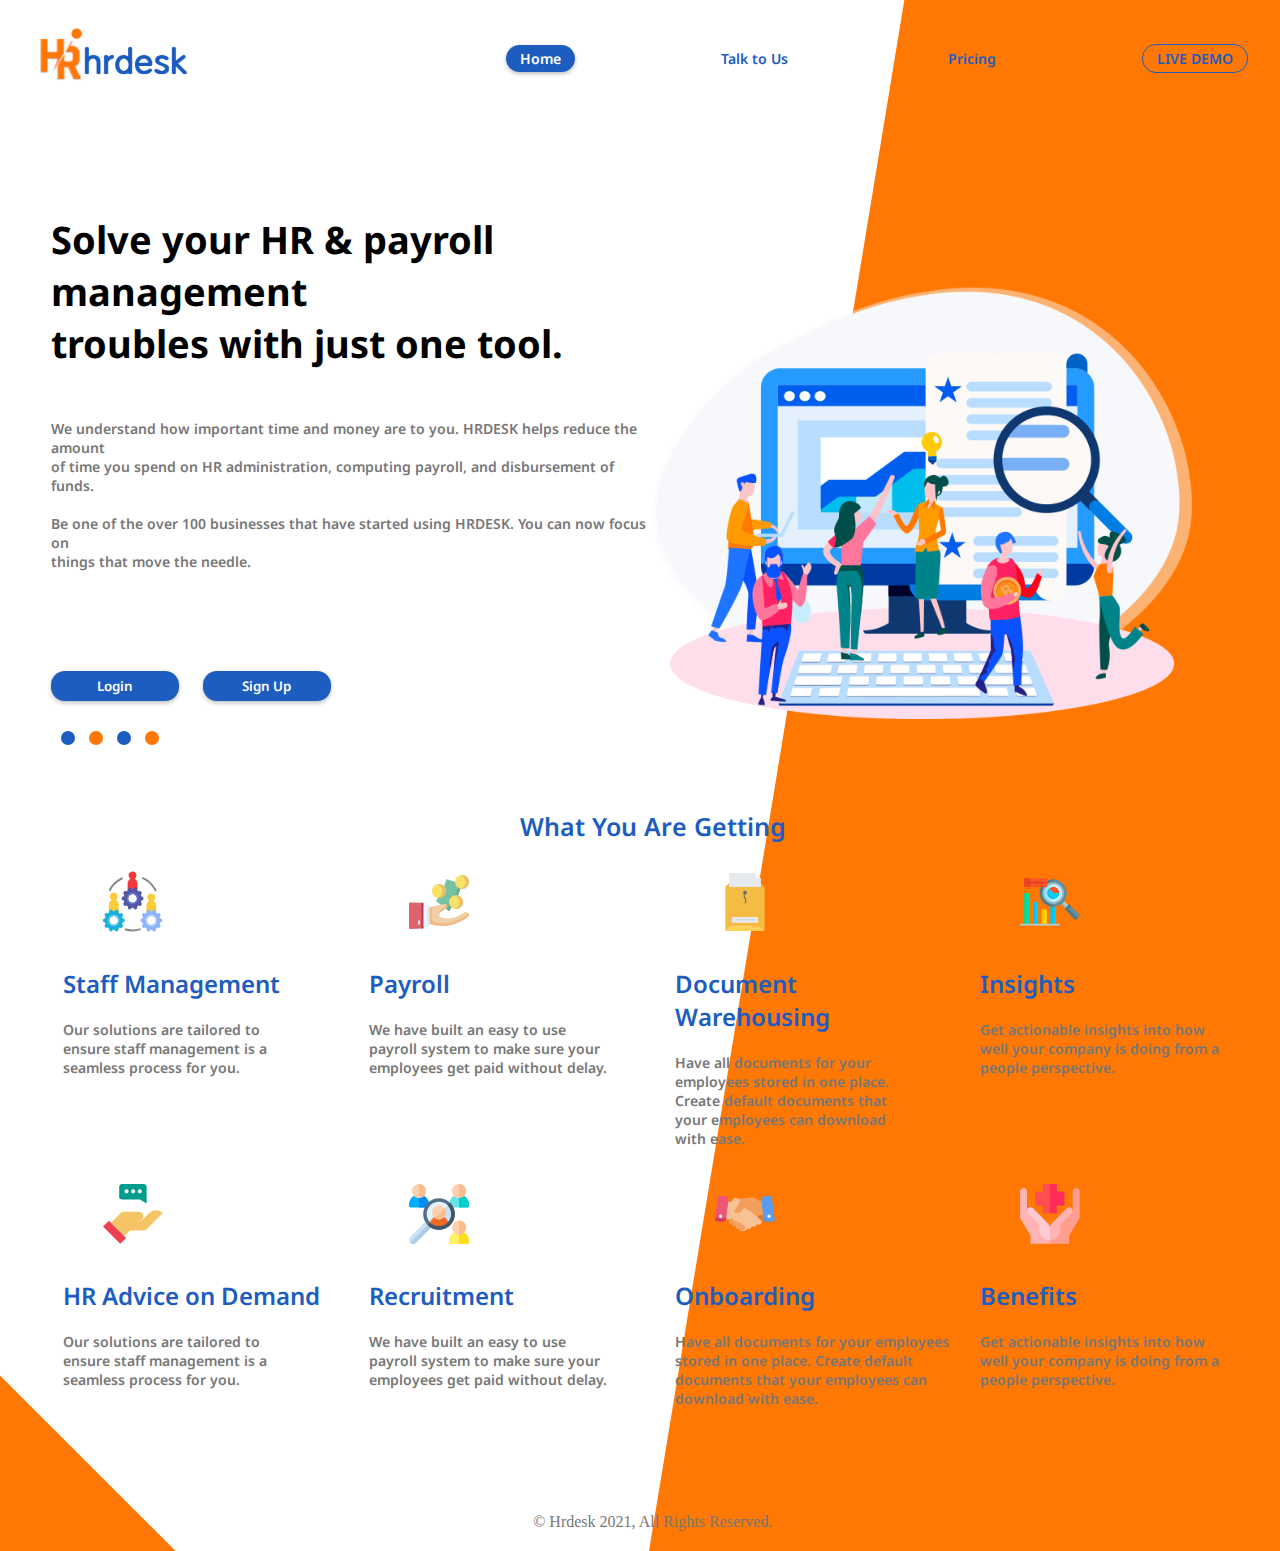
<file: index.html>
<!DOCTYPE html>
<html lang="en">

<head>
    <meta charset="UTF-8">
    <meta http-equiv="X-UA-Compatible" content="IE=edge">
    <meta name="viewport" content="width=device-width, initial-scale=1.0">
    <title>HRDESK--landing page</title>
    <link rel="stylesheet" href="./hr.css">
</head>

<body>
    <div class="container">
        <header class="Hero">
            <nav>
                <a href="#" id="logo">
                    <img src="./images/Vector.svg" alt="logo">
                </a>
                <ul>
                    <li class="active">Home</li>
                    <li>Talk to Us</li>
                    <li>Pricing</li>
                    <li class="demo">LIVE DEMO</li>
                </ul>
                <button>menu</button>
            </nav>
        </header>

        <div class="intro">
            <div class="content1">
                <h1>Solve your HR & payroll management<br>troubles with just one tool.</h1>
                <p class="content2">We understand how important time and money are to you. HRDESK helps reduce the
                    amount
                    <br>of time you spend on HR administration, computing payroll, and disbursement of funds.
                    <br>
                    <br>
                    Be one of the over 100 businesses that have started using HRDESK. You can now focus on
                    <br>things that move the needle.
                </p>

                <div class="Entry">
                    <button id="button1">Login</button>
                    <button id="button2"><a href="./signup.html">Sign Up</a></button>
                    <div class="dot_wrapper">
                        <span class="dot1"></span>
                        <span class="dot2"></span>
                        <span class="dot3"></span>
                        <span class="dot4"></span>
                    </div>
                </div>
            </div>

            <div class="Hero-image">
                <img src="./images/PngItem_1581729 1.svg" alt="">
            </div>
        </div>

        <section>
            <div>
                <h1>What You Are Getting</h1>
            </div>
            <div class="features">
                <div>
                    <img src="./images/Group 28.svg" class="picx" alt="image1">
                    <h2>Staff Management</h2>
                    <p>Our solutions are tailored to<br>
                        ensure staff management is a<br>
                        seamless process for you.
                    </p>
                </div>
                <div>
                    <img src="./images/wage 1.svg" class="picx" alt="image1">
                    <h2>Payroll</h2>
                    <p>We have built an easy to use<br>
                        payroll system to make sure your<br>
                        employees get paid without delay.
                    </p>
                </div>
                <div>
                    <img src="./images/letter 1.svg" class="picx" alt="image1">
                    <h2>Document Warehousing</h2>
                    <p>Have all documents for your<br>
                        employees stored in one place.<br>
                        Create default documents that<br>
                        your employees can download<br>
                        with ease.
                    </p>
                </div>
                <div>
                    <img src="./images/insight 1.svg" class="picx" alt="image1">
                    <h2>Insights</h2>
                    <p>Get actionable insights into how<br>
                        well your company is doing from a<br>
                        people perspective.
                    </p>
                </div>
                <div>
                    <img src="./images/advice 1.svg" class="picx" alt="image1">
                    <h2>HR Advice on Demand</h2>
                    <p>Our solutions are tailored to<br>
                        ensure staff management is a<br>
                        seamless process for you.
                    </p>
                </div>
                <div>
                    <img src="./images/recruitment 1.svg" class="picx" alt="image1">
                    <h2>Recruitment</h2>
                    <p>We have built an easy to use<br>
                        payroll system to make sure your<br>
                        employees get paid without delay.
                    </p>
                </div>
                <div>
                    <img src="./images/handshake 1.svg" class="picx" alt="image1">
                    <h2>Onboarding</h2>
                    <p>Have all documents for your employees<br>
                        stored in one place. Create default<br>
                        documents that your employees can<br>
                        download with ease.
                    </p>
                </div>
                <div>
                    <img src="./images/benefits.svg" class="picx" alt="image1">
                    <h2>Benefits</h2>
                    <p>Get actionable insights into how<br>
                        well your company is doing from a<br>
                        people perspective.
                    </p>
                </div>
            </div>
        </section>
        <footer>
            <div class="triangle"></div>
            <p> © Hrdesk 2021, All Rights Reserved.</p>
        </footer>
        <!-- <footer>© Hrdesk 2021, All Rights Reserved.</footer> -->
    </div>
</body>

</html>
</file>
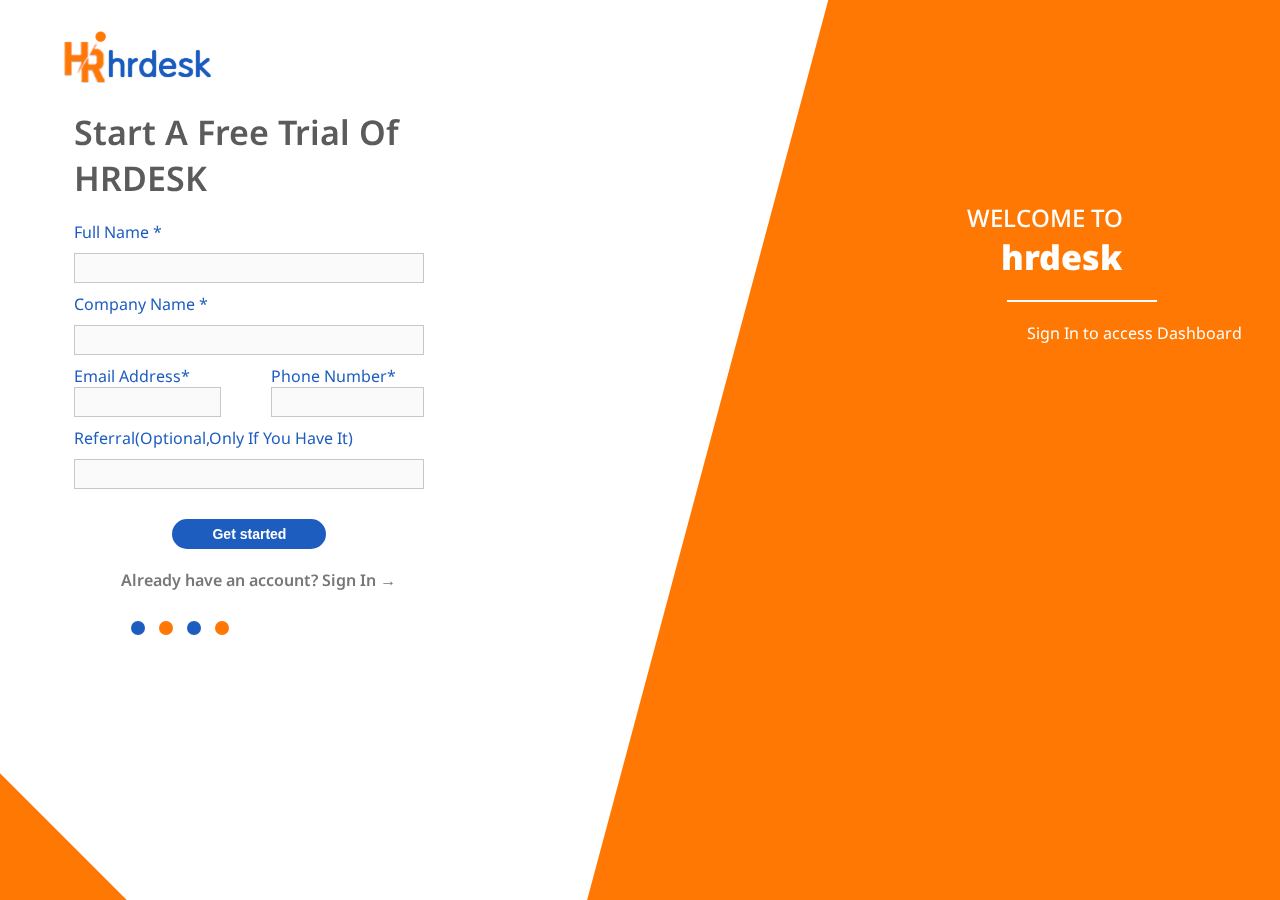
<file: signup.html>
<!DOCTYPE html>
<html lang="en">

<head>
    <meta charset="UTF-8">
    <meta http-equiv="X-UA-Compatible" content="IE=edge">
    <meta name="viewport" content="width=device-width, initial-scale=1.0">
    <title>Sign-UP Page</title>
    <link rel="stylesheet" href="./signup.css">
</head>

<body>
    <div class="container">
        <div class="header">
            <a href="#" id="logo">
                <img src="./images/Vector.svg" alt="logo">
            </a>
        </div>
        <h1 class="header-text">Start A Free Trial Of <br>HRDESK</h1>


        <div class="container-forms">
            <form action="#" method="post">
                <p>Full Name <span>*</span></p>
                <input type="text">
                <p>Company Name <span>*</span></p>
                <input type="text">

                <div class="left">
                    <div class="EA">
                        <p>Email Address<span>*</span></p>
                        <input type="text">
                    </div>
                    <div class="PN">
                        <p>Phone Number<span>*</span></p>
                        <input type="text">
                    </div>
                </div>

                <p>Referral(Optional,Only If You Have It)</p>
                <input type="text">
                <button> <a href="./index.html">Get started</a></button>
            </form>

            <div class="intro">
                <h1>WELCOME TO</h1>
                <h2>hrdesk</h2>
                <div class="line"></div>
                <a href="#">Sign In to access Dashboard</a>
            </div>
        </div>

        <div class="bottom-text">

            <h1>Already have an account? Sign In &rarr;</h1>

            <div class="dots">
                <span class="dot1"></span>
                <span class="dot2"></span>
                <span class="dot3"></span>
                <span class="dot4"></span>
            </div>
        </div>
    </div>



</body>

</html>
</file>
<file: hr.css>
@import url('https://fonts.googleapis.com/css2?family=Noto+Sans&display=swap');

* {
    margin: 0;
    padding: 0;
    box-sizing: border-box;
}

body{
    background-image: url(./images/Rectangle\ 6.svg);
    background-repeat: no-repeat;
    background-position: right center;
    width: 100%;
    height: 100%;
    z-index: 0;
}

.container{
    position: relative;
    font-family: 'Noto sans'; 
    min-height: 100vh;
    max-width: 1920px; 
    padding: 0% 0% 0 2%;
    z-index: 1;
}


.Hero nav{
    display: flex;
    justify-content: space-between;
    align-items: center;
    padding: 10px 0;
}

.Hero nav ul{
    list-style: none;
    /* margin-left: 100px; */
}

.Hero nav ul li{
    display: inline-block;
    padding: 4px 14px;
    cursor: pointer;
    color: #1D5DC0;
    font-style: normal;
    font-weight: 600;
    font-size: 14px;
    line-height: 19px;
    margin: 0 2rem 0 6rem;
}

.Hero nav ul li.active {
    background: #1D5DC0;
    box-shadow: 0px 2px 4px rgba(0, 0, 0, 0.25);
    border-radius: 14px;
    color: #FFFFFF;
}

.Hero nav ul li.demo:hover{
    background:  #FF7804;
    box-shadow: 0px 2px 4px rgba(0, 0, 0, 0.25);
    border-radius: 14px;
    color: #1D5DC0;
}



.Hero nav ul li:hover{
    background: #1D5DC0;
    box-shadow: 0px 2px 4px rgba(0, 0, 0, 0.25);
    border-radius: 14px;
    color: #FFFFFF;
}

.Hero nav ul li:last-child{
    background: #FF7804;
    border: 1px solid #1D5DC0;
    box-sizing: border-box;
    border-radius: 14px;
}

.Hero nav > button {
    padding: 5px 10px;
    border-radius: 50px;
    border: 1px solid #1D5DC0;
    background-color: #fff;
    cursor: pointer;
    color: #1D5DC0;
    font-size: 17px;
    display: none;
}


.intro {
    display: flex;
    justify-content: space-between;
}

.intro .content1 {
    flex: 1;
    padding-left: 2%;
}

.intro .Hero-image {
    width: 50%;
    max-width: 100%;
    align-self: center;
    padding-block-start: 9rem;  
    padding-inline-end: 7%;
}

.intro .Hero-image img {
    width: 100%;
}


.content1{
    font-weight: 600;
    font-family: 'Noto Sans';
    font-style: normal;
}

.content1 h1 {
    font-size: 38px;
    line-height: 52px;
    color: #000000;
    margin-top: 96px;
    
}

.content1 p{
    font-weight: 600;
    font-size: 14px;
    line-height: 19px;
    color: #777777;
    margin-top: 50px;
}

.Entry > button {
    background: #1D5DC0;
    box-shadow: 0px 2px 4px rgba(0, 0, 0, 0.25);
    border-radius: 14px;
    margin-top: 100px;
    width: 128px;
    height: 30px;
    font-family: 'Noto Sans';
    font-style: normal;
    font-weight: 600;
    color: #FFFFFF;
    display:inline-block;
    border: none;
}

.Entry #button1 {
    margin-right: 20px;
}

.Entry #button2 > a{
    text-decoration: none;
    color:#fff;
}


.Entry .dot1 {
  height: 14px;
  width: 14px;
  background-color: #1D5DC0;
  border-radius: 50%;
  display: inline-block;
  margin: 30px 0 0 10px;

}

.Entry .dot2 {
  height: 14px;
  width: 14px;
  background-color: #FF7804;
  border-radius: 50%;
  display: inline-block;
  margin: 30px 0 0 10px;
}

.Entry .dot3 {
  height: 14px;
  width: 14px;
  background-color: #1D5DC0;
  border-radius: 50%;
  display: inline-block;
  margin: 30px 0 0 10px;
}

.Entry .dot4 {
  height: 14px;
  width: 14px;
  background-color: #FF7804;
  border-radius: 50%;
  display: inline-block;
  margin: 30px 0 0 10px;
}


section .features{
   padding: 0 10px 0 3%; 
}

section h1{
    font-family: 'Noto Sans';
    font-style: normal;
    font-weight: 600;
    font-size: 25px;
    line-height: 52px;
    color: #1D5DC0;
    text-align: center;
    margin-top: 50px;
}

.features .picx {
    width: 100px;
    height: 100px;
    justify-content: center;

}
.features {
    display: grid;
    grid-template-columns: repeat(4,1fr);
    grid-gap: 1em;
    padding: 50px 0px;
    
}

.features > div {
    width: 280px;
} 
     


.features img {
    padding-left: 40px;
}


.features h2{
    font-family: 'Noto Sans';
    font-style: normal;
    font-weight: 600;
    font-size: 24px;
    line-height: 33px;
    color: #1D5DC0;
    margin-top: 10px;
}

.features p{
    font-family: 'Noto Sans';
    font-style: normal;
    font-weight: 600;
    font-size: 14px;
    line-height: 19px;
    color: #777777;
    margin-top: 20px;
}

footer {
	position: relative;
	line-height: 27px;
	text-align: center;
	margin-top: 100px;
}
footer p {
	z-index: 10;
	color: #777777;
	font-style: normal;
	font-weight: normal;
	font-family: 'Gadugi';
	font-size: 16px;
	padding-bottom: 1rem;
}


.triangle {
	width: 300px;
	height: 300px;
	background-color: #ff7804;
	position: absolute;
	bottom: 0;
	left: -150px;
	clip-path: polygon(0 0, 100% 100%, 0 100%); 
	z-index: -1;
}

/* ON SMALL SCREENS */

/* ipad pro screens */
@media (min-width: 990px) and (max-width: 1062px) {
}

/* ipad and landscape screens */
@media (min-width: 768px) and (max-width: 988px) {
	.features {
		grid-template-columns: repeat(2, 1fr);
		grid-gap: 1rem;
	}

	.content1 #button1 {
		width: 100px;
		margin-top: 25px;
	}
	.content1 #button2 {
		width: 100px;
		margin: 75px 0 0 30px;
		display: inline;
	}
	.dot_wrapper {
		margin-bottom: 35px;
	}
}

/* mobile phones */
@media (max-width: 767px) {
	.content1 h1 {
		font-size: 30px;
		line-height: 1.2;
	}
	.content1 p {
		margin-top: 30px;
	}
	.content1 #button1 {
		width: 100px;
		margin-top: 25px;
	}
	.content1 #button2 {
		width: 100px;
		margin: 75px 0 0 30px;
	}
	.dot1 {
		margin: 40px 0 0 0;
	}
	.dot_wrapper {
		margin-bottom: 35px;
	}
	.features {
		grid-template-columns: repeat(1, 1fr);
		grid-gap: 0;
	}
	.features > div {
		width: 100%;
		text-align: center;
		margin-bottom: 2rem;
	}
	.features img {
		padding-left: 0;
		width: 80px;
		height: 80px;
	}
	.features .picx {
		width: 80px;
		height: 80px;
	}
	body {
		background-image: none;
	}

	.Hero nav ul {
		display: none;
	}

	.Hero nav > button {
		display: block;
	}

	.intro {
		flex-direction: column-reverse;
	}

	.intro .Hero-image {
		align-self: flex-start;
        width: 100%;
	}
}
</file>
<file: signup.css>
@import url('https://fonts.googleapis.com/css2?family=Noto+Sans&display=swap');


* {
    margin: 0;
    padding: 0;
    box-sizing: border-box;
}

body, html {
    height: 100%;
}

body {
    background-color: #fff;
    position: relative;
    padding: 1% 3%;
}

.header #logo {
    padding-left: 1%;
}
body::after {
    content: '';
    position: fixed;
    background-color: #FF7804;
    top: -20%;
    right: -10%;
    width: 60vw;
    max-width: 700px;
    height: 150%;
    transform: rotate(15deg);
    z-index: -1;
}

body::before {
    content: '';
    position: fixed;
    width: 250px;
    height: 250px;
    transform: rotate(45deg);
    bottom: -150px;
    left: -150px;
    background-color: #FF7804;
    z-index: 0;
}

 .container-forms {
    display: flex;
    justify-content: space-between;
    
}

.header-text {
    padding-left: 3%;
    font-family: Noto Sans;
    font-style: normal;
    font-weight: 600;
    font-size: 34px;
    line-height: 46px;
    color: #5B5B5B;
}

.left {
    display: flex;
    
}

.EA {
    width: 60%;
    margin-right: 50px;
}

.container-forms form {
    color: #1D5DC0;
    display: flex;
    flex-direction: column;
    gap: 10px;
    margin-top: 20px;
    width: 386px;
    padding-left: 3%;
}

.container-forms p {
    font-family: 'Noto Sans';
    font-weight: 400;
    font-style: normal;
    line-height: 22px;
    font-size: 16px;

}

    
.container-forms input {
left: 1%;
background-color:  #fafafa;
font-size: 16px;
width: 100%;
padding: 5px 5px;
border: 1px solid #c7c7c7;
}


.intro  h1{
    margin-left: 30px;
    font-family: 'Noto Sans';
    color:#fff ;
    font-size: 24px;
    font-weight: 500;
    
}

.intro h2 {
    /* left: 50px; */
    position: relative;
    color: #fff;
    font-family: 'Noto Sans';
    font-size: 34px;
    font-weight: 900;
    padding-bottom: 20px;
    margin-inline-start: 4rem;
    
}

.intro a {
    padding-left: 90px;
    font-size: 16px;
    color: white;
    text-decoration: none;
    font-family: 'Noto Sans';
}
.line {
    margin-left: 70px;
    background-color: white;
    margin-bottom: 20px;
    width: 150px;
    height: 2px;
   
}
.header h1{
    font-family: 'Noto Sans';
    color: #5B5B5B;
    font-weight: 600;
    font-style: normal;
    font-size: 34px;
    
}

.bottom-text h1{
    font-family: 'Noto Sans';
    color: #777;
    font-size: 16px;
    font-weight: 600;
    font-style: normal;
    line-height: 22px;
    padding-left: 3%;
}

.bottom-text .dots{
    padding-left: 3%;
}

form button {
    border: none;
    outline: none;
    display: block;
    margin: 20px auto;
    padding: 5px 40px;
    background-color: #1D5DC0;
    font-size: 14px;
    font-style: normal;
    font-weight: 600;
    line-height: 20px;
    text-align: center;
    border-radius: 20px;
    color: white;
}

form button a{
    color: #fff;
    text-decoration: none;
}
.dot1 {
    height: 14px;
    width: 14px;
    background-color: #1D5DC0;
    border-radius: 50%;
    display: inline-block;
    margin: 30px 0 0 10px;
  
}
  
.dot2 {
    height: 14px;
    width: 14px;
    background-color: #FF7804;
    border-radius: 50%;
    display: inline-block;
    margin: 30px 0 0 10px;
}
  
.dot3 {
    height: 14px;
    width: 14px;
    background-color: #1D5DC0;
    border-radius: 50%;
    display: inline-block;
    margin: 30px 0 0 10px;
}
  
.dot4 {
    height: 14px;
    width: 14px;
    background-color: #FF7804;
    border-radius: 50%;
    display: inline-block;
    margin: 30px 0 0 10px;
}

.bottom-text {
    padding-left: 4%;
}

@media screen and (max-width: 900px) {
    body::after {
        content: '';
        position: fixed;
        background-color: #FF7804;
        top: -20%;
        right: -14%;
        width: 60vw;
        max-width: 700px;
        height: 24%;
        transform: rotate(20deg);
        z-index: -1;
    }

      body::before {
        width: 200px;
        height: 200px;
    }

    
         
      .container-forms {
          flex-direction: column-reverse;
      }
}
</file>
